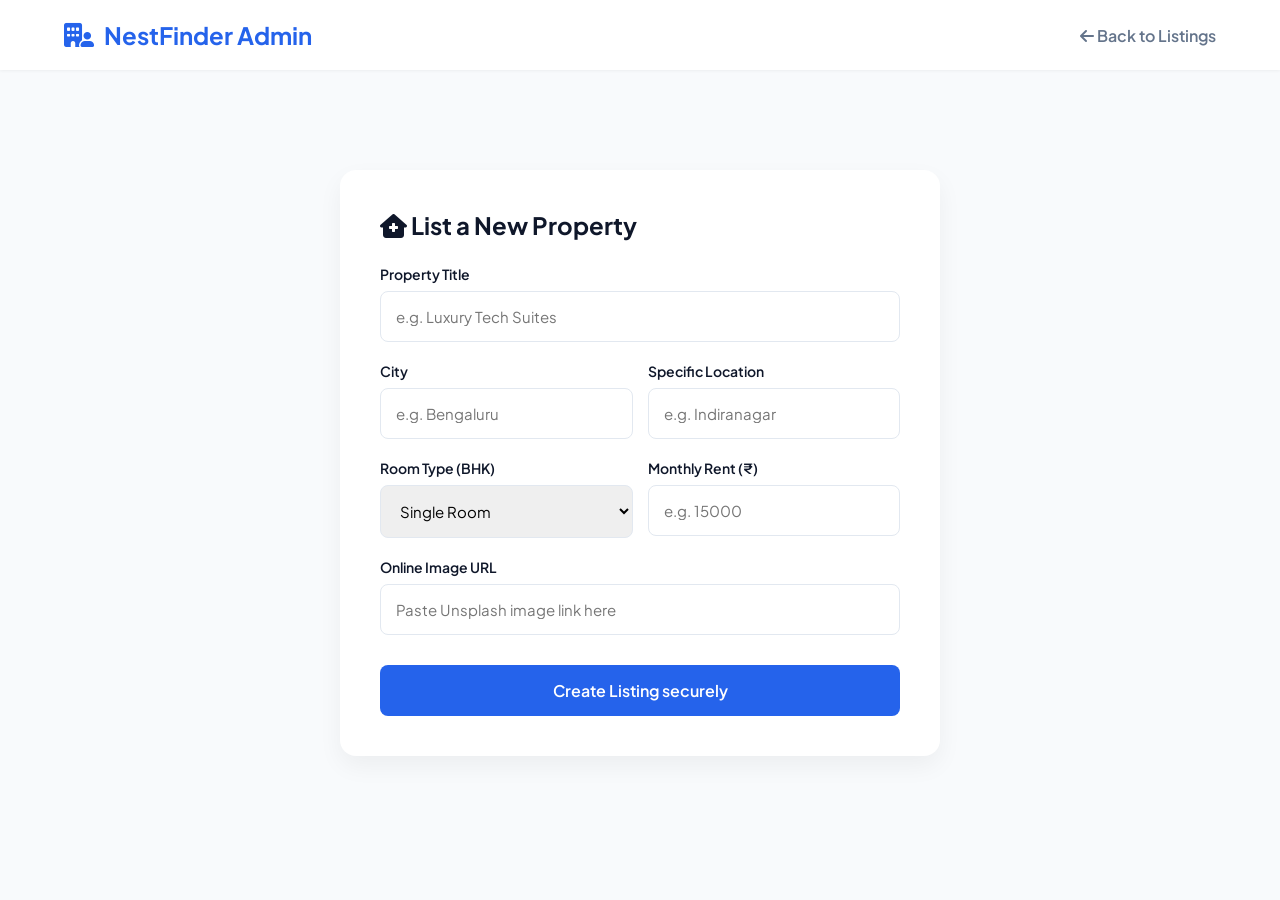
<file: add-room.html>
<!DOCTYPE html>
<html lang="en">
<head>
    <meta charset="UTF-8">
    <meta name="viewport" content="width=device-width, initial-scale=1.0">
    <title>Admin - Add Room | NestFinder</title>
    <link rel="stylesheet" href="style.css">
    <link rel="stylesheet" href="https://cdnjs.cloudflare.com/ajax/libs/font-awesome/6.4.0/css/all.min.css">
</head>
<body>

<header>
    <a href="index.html" class="logo"><i class="fa-solid fa-building-user"></i> NestFinder Admin</a>
    <div class="nav-links">
        <a href="index.html"><i class="fa-solid fa-arrow-left"></i> Back to Listings</a>
    </div>
</header>

<div class="container">
    <div class="form-card">
        <h2 style="margin-bottom: 25px; color: #0f172a;"><i class="fa-solid fa-house-medical"></i> List a New Property</h2>
        
        <form id="addRoomForm">
            <div class="form-group">
                <label>Property Title</label>
                <input type="text" id="rTitle" class="form-control" placeholder="e.g. Luxury Tech Suites" required>
            </div>
            
            <div style="display: grid; grid-template-columns: 1fr 1fr; gap: 15px;">
                <div class="form-group">
                    <label>City</label>
                    <input type="text" id="rCity" class="form-control" placeholder="e.g. Bengaluru" required>
                </div>
                <div class="form-group">
                    <label>Specific Location</label>
                    <input type="text" id="rLoc" class="form-control" placeholder="e.g. Indiranagar" required>
                </div>
            </div>

            <div style="display: grid; grid-template-columns: 1fr 1fr; gap: 15px;">
                <div class="form-group">
                    <label>Room Type (BHK)</label>
                    <select id="rType" class="form-control" required>
                        <option value="Single Room">Single Room</option>
                        <option value="Double Sharing">Double Sharing</option>
                        <option value="1 BHK">1 BHK</option>
                        <option value="2 BHK">2 BHK</option>
                        <option value="3 BHK">3 BHK</option>
                    </select>
                </div>
                <div class="form-group">
                    <label>Monthly Rent (₹)</label>
                    <input type="number" id="rPrice" class="form-control" placeholder="e.g. 15000" required>
                </div>
            </div>

            <div class="form-group">
                <label>Online Image URL</label>
                <input type="url" id="rImage" class="form-control" placeholder="Paste Unsplash image link here" required>
            </div>

            <button type="submit" class="btn-block" style="margin-top: 10px;">Create Listing securely</button>
        </form>
    </div>
</div>

<script src="data.js"></script>
<script src="app.js"></script>
</body>
</html>
</file>
<file: style.css>
/* style.css */
@import url('https://fonts.googleapis.com/css2?family=Plus+Jakarta+Sans:wght@400;500;600;700&display=swap');

* { margin: 0; padding: 0; box-sizing: border-box; font-family: 'Plus Jakarta Sans', sans-serif; }
body { background: #f8fafc; color: #0f172a; }

/* Header & Nav */
header { background: white; padding: 20px 5%; display: flex; justify-content: space-between; align-items: center; box-shadow: 0 1px 3px rgba(0,0,0,0.05); position: sticky; top: 0; z-index: 100; }
.logo { font-size: 24px; font-weight: 700; color: #2563eb; text-decoration: none; display: flex; align-items: center; gap: 10px;}
.nav-links { display: flex; align-items: center; gap: 20px; }
.nav-links a { text-decoration: none; color: #64748b; font-weight: 600; transition: color 0.3s; }
.nav-links a:hover { color: #2563eb; }
.admin-btn { background: #f1f5f9; padding: 8px 15px; border-radius: 8px; color: #0f172a !important; }

/* Hero & Search */
.hero { min-height: 50vh; background: linear-gradient(rgba(0,0,0,0.6), rgba(0,0,0,0.6)), url("https://images.unsplash.com/photo-1600596542815-ffad4c1539a9?w=1600&q=80") center/cover; display: flex; flex-direction: column; align-items: center; justify-content: center; text-align: center; color: white; padding: 40px 20px; }
.search-container { background: rgba(255, 255, 255, 0.95); padding: 10px; border-radius: 50px; display: flex; gap: 10px; width: 100%; max-width: 800px; box-shadow: 0 10px 25px rgba(0,0,0,0.15); margin-top: 30px; }
.search-input { flex: 1; border: none; padding: 15px 25px; border-radius: 40px; background: transparent; font-size: 16px; outline: none; }
.search-btn { background: #2563eb; color: white; border: none; padding: 15px 35px; border-radius: 40px; font-weight: 600; cursor: pointer; transition: 0.3s; }
.search-btn:hover { background: #1d4ed8; }

/* Grid & Cards */
.container { padding: 60px 5%; max-width: 1400px; margin: 0 auto; }
.grid { display: grid; grid-template-columns: repeat(auto-fill, minmax(280px, 1fr)); gap: 30px; }
.card { background: white; border-radius: 16px; overflow: hidden; box-shadow: 0 4px 6px -1px rgba(0,0,0,0.05); transition: 0.3s ease; position: relative; display: flex; flex-direction: column; }
.card:hover { transform: translateY(-8px); box-shadow: 0 20px 25px -5px rgba(0,0,0,0.1); }
.card-img { width: 100%; height: 220px; object-fit: cover; }
.card-body { padding: 25px; flex: 1; display: flex; flex-direction: column; }

/* Badges & Reviews */
.badge-container { position: absolute; top: 15px; left: 15px; display: flex; gap: 10px; flex-wrap: wrap;}
.badge { background: white; color: #0f172a; padding: 6px 12px; border-radius: 20px; font-size: 13px; font-weight: 700; box-shadow: 0 2px 10px rgba(0,0,0,0.1); }
.badge-sold { background: #ef4444; color: white; }
.review-btn { background: #f8fafc; border: 1px solid #e2e8f0; padding: 5px 10px; border-radius: 6px; font-size: 12px; cursor: pointer; color: #64748b; font-weight: 600; transition: 0.2s; margin-top: 10px; display: inline-block; }
.review-btn:hover { background: #e2e8f0; color: #0f172a; }

/* Forms */
.form-card { background: white; padding: 40px; border-radius: 16px; max-width: 600px; margin: 40px auto; box-shadow: 0 10px 25px rgba(0,0,0,0.05); }
.form-group { margin-bottom: 20px; }
.form-group label { display: block; margin-bottom: 8px; font-weight: 600; font-size: 14px; }
.form-control { width: 100%; padding: 15px; border: 1px solid #e2e8f0; border-radius: 8px; outline: none; transition: 0.3s; font-size: 15px; }
.form-control:focus { border-color: #2563eb; box-shadow: 0 0 0 3px rgba(37,99,235,0.1); }
.btn-block { width: 100%; padding: 15px; background: #2563eb; color: white; border: none; border-radius: 8px; font-size: 16px; font-weight: 600; cursor: pointer; }
.btn-book { background: #0f172a; color: white; padding: 12px 24px; border-radius: 8px; text-decoration: none; font-weight: 600; font-size: 14px; text-align: center; }
.btn-disabled { background: #cbd5e1; cursor: not-allowed; pointer-events: none; }


/* =========================================
   📱 MOBILE RESPONSIVENESS
========================================= */
@media (max-width: 768px) {
    /* 1. Fix Header layout for small screens */
    header {
        flex-direction: column;
        gap: 15px;
        padding: 15px 5%;
        text-align: center;
    }
    .nav-links {
        flex-wrap: wrap;
        justify-content: center;
        gap: 10px;
    }
    .nav-links a {
        margin-left: 0;
        font-size: 14px;
    }

    /* 2. Stack the Search Bar vertically */
    .search-container {
        flex-direction: column;
        border-radius: 16px;
        padding: 15px;
        background: rgba(255, 255, 255, 0.98);
    }
    .search-input {
        width: 100%;
        border-radius: 8px;
        border: 1px solid #e2e8f0;
        margin-bottom: 5px;
        padding: 12px 15px;
    }
    #typeFilter {
        border-left: 1px solid #e2e8f0 !important;
        border-radius: 8px !important;
    }
    .search-btn {
        width: 100%;
        border-radius: 8px;
        padding: 12px;
    }

    /* 3. Adjust spacing on the grid and cards */
    .container {
        padding: 40px 5%;
    }
    .hero h1 {
        font-size: 2.2rem;
    }

    /* 4. Fix Forms (Booking & Add Room) */
    .form-card {
        padding: 25px;
        margin: 20px auto;
    }
    
    /* This forces the 2-column layout in add-room.html to stack into 1 column on mobile */
    div[style*="grid-template-columns: 1fr 1fr"] {
        grid-template-columns: 1fr !important;
    }
}
</file>
